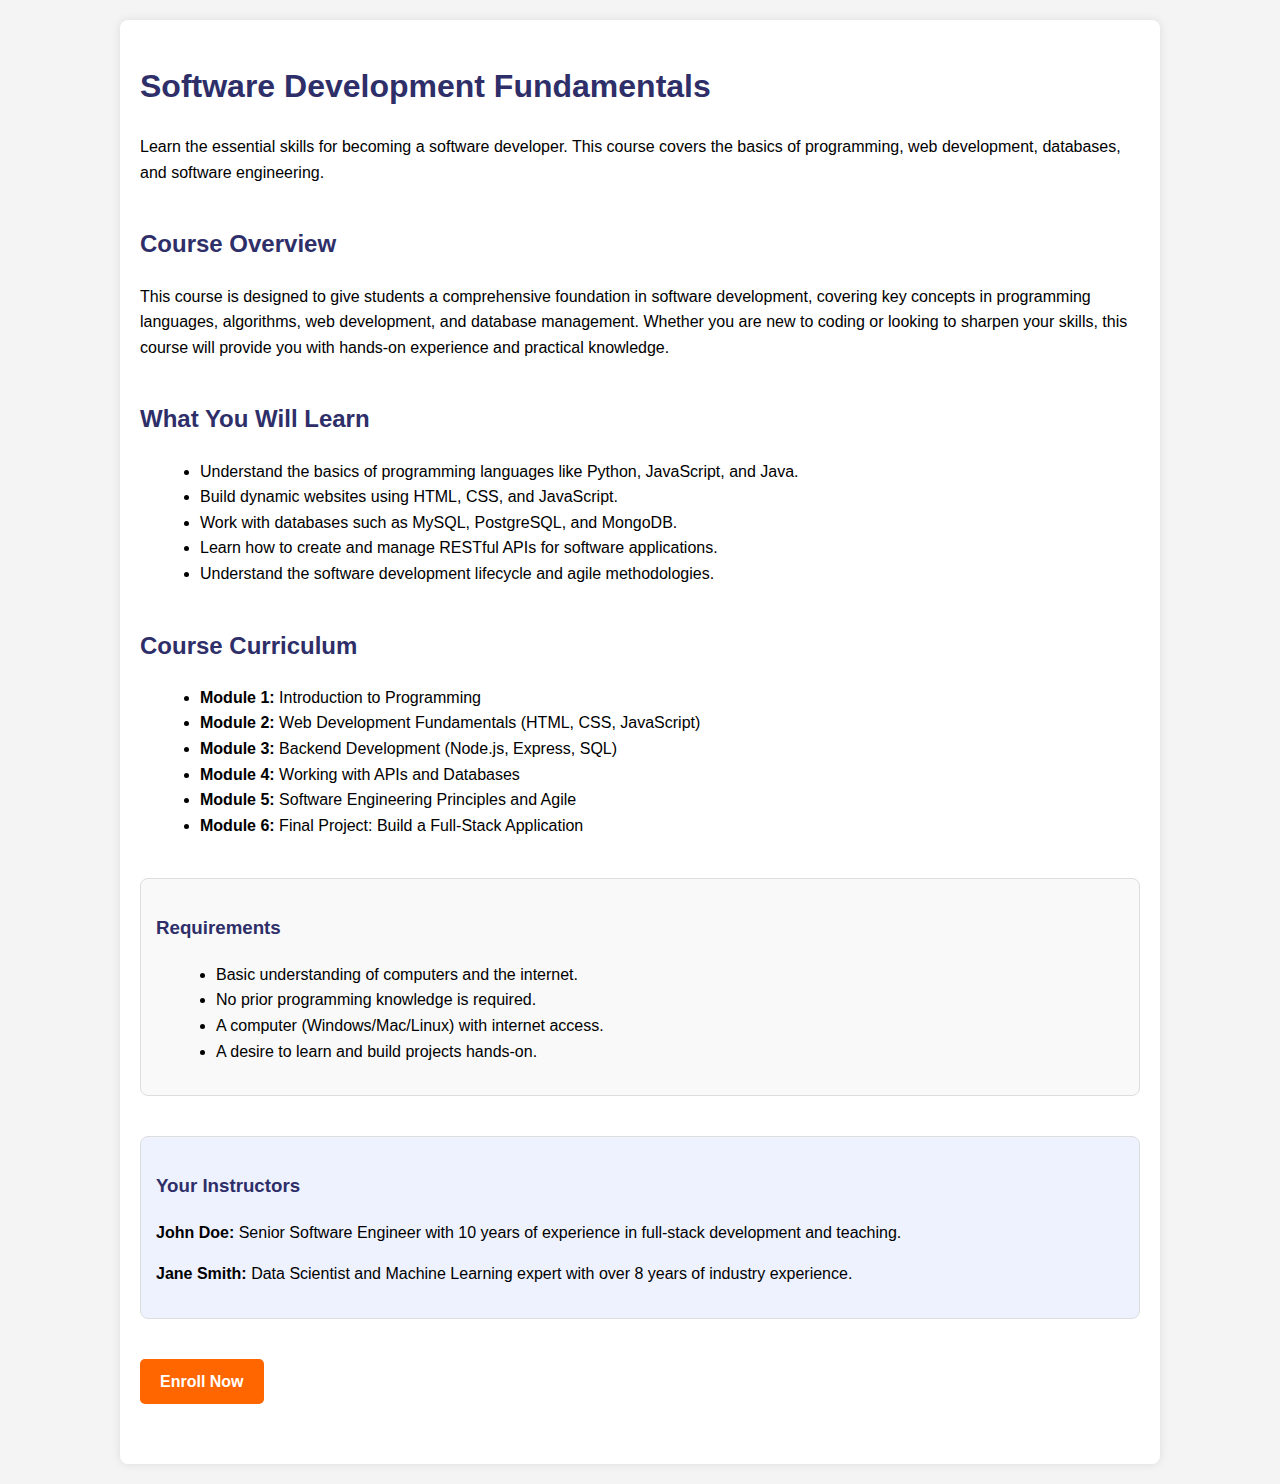
<file: main_assessment/index2.html>
<!DOCTYPE html>
<html lang="en">
<head>
  <meta charset="UTF-8">
  <meta name="viewport" content="width=device-width, initial-scale=1.0">
  <title>Course Details</title>
  <style>
    body {
      font-family: Arial, sans-serif;
      line-height: 1.6;
      margin: 0;
      padding: 20px;
      background-color: #f4f4f4;
    }

    h1, h2, h3 {
      color: #2e2e69;
    }

    .container {
      max-width: 1000px;
      margin: 0 auto;
      background: white;
      padding: 20px;
      border-radius: 8px;
      box-shadow: 0 0 10px rgba(0, 0, 0, 0.1);
    }

    .section {
      margin-bottom: 40px;
    }

    ul {
      list-style-type: disc;
      margin-left: 20px;
    }

    .requirements {
      background: #f9f9f9;
      padding: 15px;
      border-radius: 8px;
      border: 1px solid #ddd;
    }

    .instructors {
      background: #eef2ff;
      padding: 15px;
      border-radius: 8px;
      border: 1px solid #ddd;
    }

    .cta-button {
      display: inline-block;
      padding: 10px 20px;
      background-color: #ff6600;
      color: white;
      text-align: center;
      border-radius: 5px;
      text-decoration: none;
      font-weight: bold;
    }

    .cta-button:hover {
      background-color: #e65c00;
    }

  </style>
</head>
<body>

  <div class="container">
    <!-- Course Title -->
    <div class="section">
      <h1 id="course-title">Software Development Fundamentals</h1>
      <p id="course-description">Learn the essential skills for becoming a software developer. This course covers the basics of programming, web development, databases, and software engineering.</p>
    </div>

    <!-- Course Overview -->
    <div class="section">
      <h2>Course Overview</h2>
      <p>This course is designed to give students a comprehensive foundation in software development, covering key concepts in programming languages, algorithms, web development, and database management. Whether you are new to coding or looking to sharpen your skills, this course will provide you with hands-on experience and practical knowledge.</p>
    </div>

    <!-- Learning Outcomes -->
    <div class="section">
      <h2>What You Will Learn</h2>
      <ul>
        <li>Understand the basics of programming languages like Python, JavaScript, and Java.</li>
        <li>Build dynamic websites using HTML, CSS, and JavaScript.</li>
        <li>Work with databases such as MySQL, PostgreSQL, and MongoDB.</li>
        <li>Learn how to create and manage RESTful APIs for software applications.</li>
        <li>Understand the software development lifecycle and agile methodologies.</li>
      </ul>
    </div>

    <!-- Course Curriculum -->
    <div class="section">
      <h2>Course Curriculum</h2>
      <ul>
        <li><strong>Module 1:</strong> Introduction to Programming</li>
        <li><strong>Module 2:</strong> Web Development Fundamentals (HTML, CSS, JavaScript)</li>
        <li><strong>Module 3:</strong> Backend Development (Node.js, Express, SQL)</li>
        <li><strong>Module 4:</strong> Working with APIs and Databases</li>
        <li><strong>Module 5:</strong> Software Engineering Principles and Agile</li>
        <li><strong>Module 6:</strong> Final Project: Build a Full-Stack Application</li>
      </ul>
    </div>

    <!-- Requirements -->
    <div class="section requirements">
      <h3>Requirements</h3>
      <ul>
        <li>Basic understanding of computers and the internet.</li>
        <li>No prior programming knowledge is required.</li>
        <li>A computer (Windows/Mac/Linux) with internet access.</li>
        <li>A desire to learn and build projects hands-on.</li>
      </ul>
    </div>

    <!-- Instructors -->
    <div class="section instructors">
      <h3>Your Instructors</h3>
      <p><strong>John Doe:</strong> Senior Software Engineer with 10 years of experience in full-stack development and teaching.</p>
      <p><strong>Jane Smith:</strong> Data Scientist and Machine Learning expert with over 8 years of industry experience.</p>
    </div>

    <!-- Call to Action Button -->
    <div class="section">
      <a href="enroll.html" class="cta-button">Enroll Now</a>
    </div>
  </div>

  <script>
    // Example of passing course data from the main page using URL parameters
    const urlParams = new URLSearchParams(window.location.search);
    const courseName = urlParams.get('course');

    // Set the course title and details dynamically if courseName exists
    if (courseName) {
      document.getElementById('course-title').textContent = courseName;
      // Here you can extend with specific course details based on courseName
    }
  </script>

</body>
</html>
</file>
